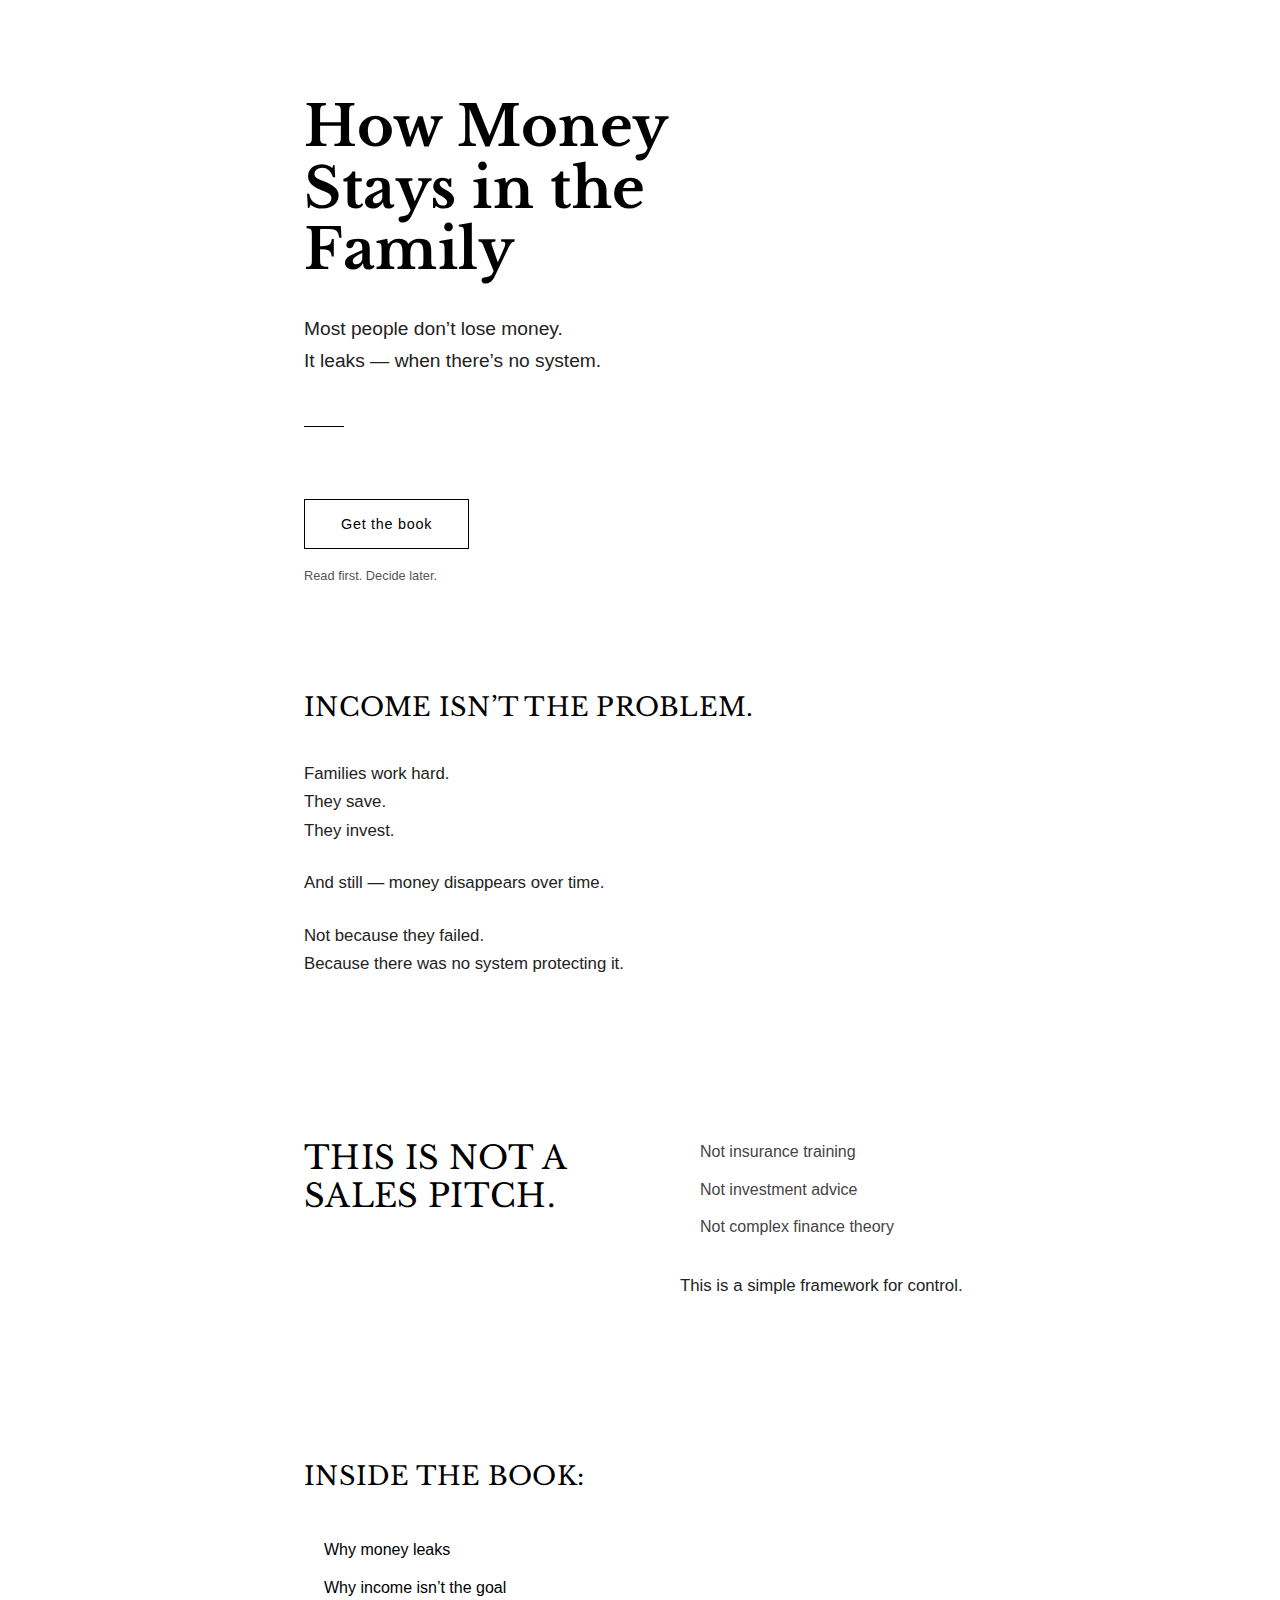
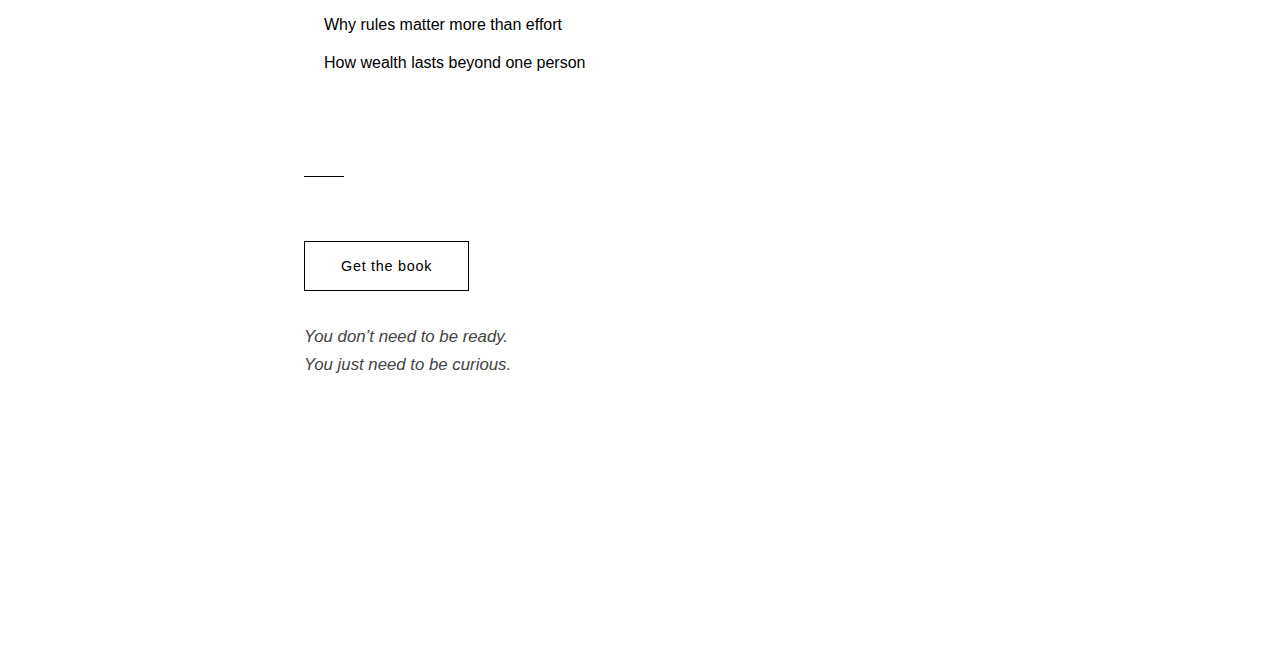
<file: index.html>
<!DOCTYPE html>
<html lang="en">

<head>
  <meta charset="UTF-8" />
  <title>MSTA 1</title>
  <meta name="viewport" content="width=device-width, initial-scale=1.0" />

  <link rel="stylesheet" href="css/styles.css">

  <link rel="preconnect" href="https://fonts.googleapis.com">
  <link rel="preconnect" href="https://fonts.gstatic.com" crossorigin>
  <link href="https://fonts.googleapis.com/css2?family=Libre+Baskerville:wght@400;700&display=swap" rel="stylesheet">

  <!-- Meta Pixel Code -->
  <script>
    !function(f,b,e,v,n,t,s)
    {if(f.fbq)return;n=f.fbq=function(){n.callMethod?
    n.callMethod.apply(n,arguments):n.queue.push(arguments)};
    if(!f._fbq)f._fbq=n;n.push=n;n.loaded=!0;n.version='2.0';
    n.queue=[];t=b.createElement(e);t.async=!0;
    t.src=v;s=b.getElementsByTagName(e)[0];
    s.parentNode.insertBefore(t,s)}(window, document,'script',
    'https://connect.facebook.net/en_US/fbevents.js');
    fbq('init', '810225375226789');
    fbq('track', 'PageView');
  </script>
  <noscript>
    <img height="1" width="1" style="display:none"
    src="https://www.facebook.com/tr?id=810225375226789&ev=PageView&noscript=1"/>
  </noscript>
  <!-- End Meta Pixel Code -->

</head>

<body>

  <main>

    <!-- HERO SECTION -->
    <section id="hero">
      <h1>How Money Stays in the Family</h1>

      <p class="subhead">
        Most people don’t lose money.<br>
        It leaks — when there’s no system.
      </p>

      <div class="hero-divider"></div>

      <button id="get-book-top">Get the book</button>

      <p class="micro-copy">
        Read first. Decide later.
      </p>
    </section>

    <!-- PROBLEM SECTION -->
    <section id="problem">
      <h2>Income isn’t the problem.</h2>

      <p>
        Families work hard.<br>
        They save.<br>
        They invest.
      </p>

      <p>
        And still — money disappears over time.
      </p>

      <p>
        Not because they failed.<br>
        Because there was no system protecting it.
      </p>
    </section>

    <!-- DISARM SECTION -->
    <section id="disarm">
      <div class="disarm-left">
        <h2>This is not a sales pitch.</h2>
      </div>

      <div class="disarm-right">
        <ul>
          <li>Not insurance training</li>
          <li>Not investment advice</li>
          <li>Not complex finance theory</li>
        </ul>

        <p class="disarm-close">
          This is a simple framework for control.
        </p>
      </div>
    </section>

    <!-- INSIDE SECTION -->
    <section id="inside">
      <h2>Inside the book:</h2>

      <ul>
        <li>Why money leaks</li>
        <li>Why income isn’t the goal</li>
        <li>Why rules matter more than effort</li>
        <li>How wealth lasts beyond one person</li>
      </ul>

      <div class="inside-divider"></div>

      <button id="get-book-bottom">Get the book</button>

      <p class="signature-line">
        You don’t need to be ready.<br>
        You just need to be curious.
      </p>
    </section>

  </main>

  <!-- MODAL -->
  <div id="book-modal" class="modal hidden">
    <div class="modal-content">

      <button class="modal-close" id="close-modal">CLOSE</button>

      <h2>BEFORE YOU READ</h2>
      <p>
        This book is for clarity. Not pressure.
        Read first. Decide later.
      </p>

      <iframe
        src="https://b.12stoneboost.com/widget/form/raiE3FmrfazGaJ68QEyc"
        style="width:100%;height:900px;border:none;display:block;"
        title="MSAT 1">
      </iframe>

    </div>
  </div>

  <!-- MODAL LOGIC -->
  <script>
    document.addEventListener("DOMContentLoaded", function () {

      const modal = document.getElementById("book-modal");
      const openBtnTop = document.getElementById("get-book-top");
      const openBtnBottom = document.getElementById("get-book-bottom");
      const closeBtn = document.getElementById("close-modal");

      if (openBtnTop) {
        openBtnTop.addEventListener("click", () => {
          modal.classList.remove("hidden");
        });
      }

      if (openBtnBottom) {
        openBtnBottom.addEventListener("click", () => {
          modal.classList.remove("hidden");
        });
      }

      if (closeBtn) {
        closeBtn.addEventListener("click", () => {
          modal.classList.add("hidden");
        });
      }

    });
  </script>

  <!-- FORM SUCCESS REDIRECT -->
  <script>
    document.addEventListener("DOMContentLoaded", function() {
      const observer = new MutationObserver(function(mutations) {
        mutations.forEach(function(mutation) {
          if (mutation.target.innerText.includes("successfully submitted")) {
            window.location.href = "/thank-you.html";
          }
        });
      });

      const modal = document.getElementById("book-modal");
      if (modal) {
        observer.observe(modal, { childList: true, subtree: true });
      }
    });
  </script>

</body>
</html>
</file>
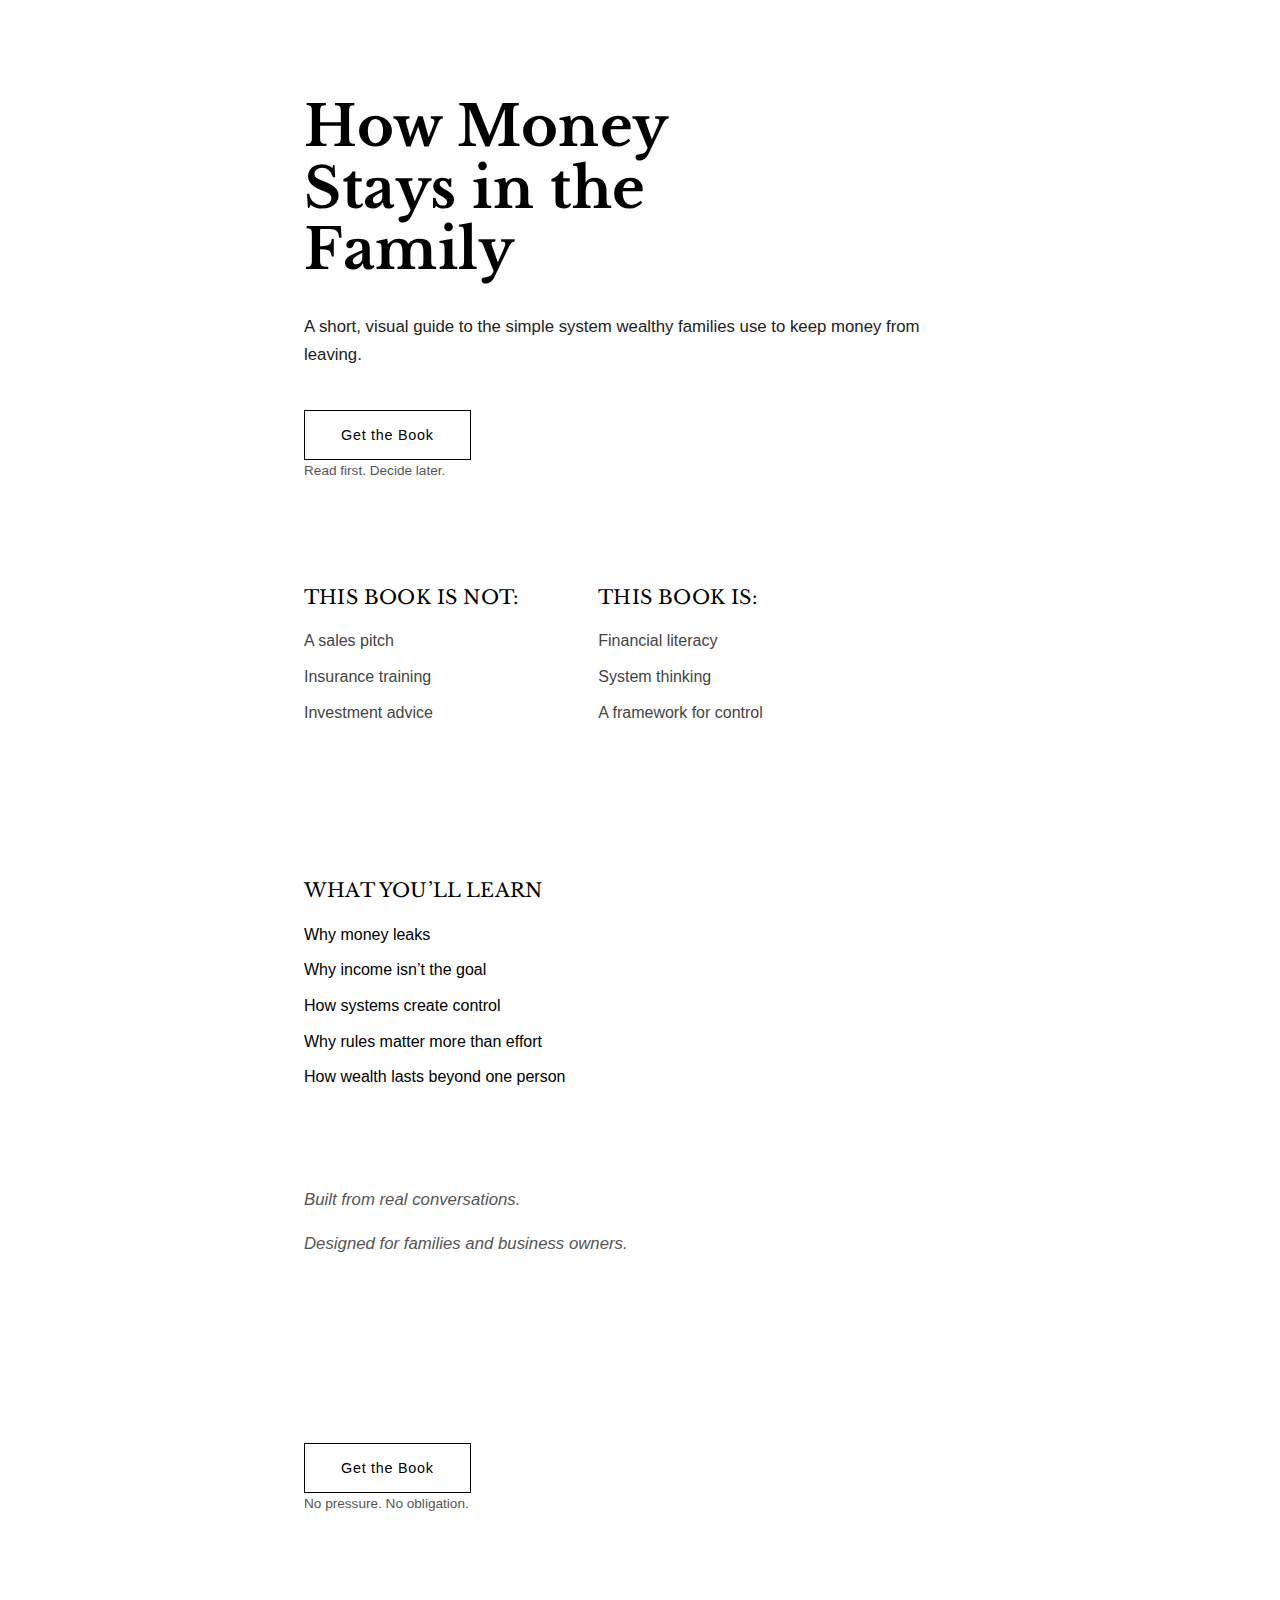
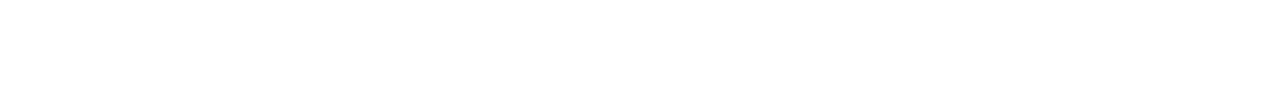
<file: index-backup.html>
<!DOCTYPE html>
<html lang="en">
<head>
 <link rel="preconnect" href="https://fonts.googleapis.com">
<link rel="preconnect" href="https://fonts.gstatic.com" crossorigin>
<link href="https://fonts.googleapis.com/css2?family=Libre+Baskerville:wght@400;700&display=swap" rel="stylesheet">

  <meta charset="UTF-8" />
  <meta name="viewport" content="width=device-width, initial-scale=1.0" />

  <title>How Money Stays in the Family</title>

  <meta name="description" content="A short, visual guide to the simple system wealthy families use to keep money from leaving." />

  <!-- Styles -->
 <link rel="stylesheet" href="css/styles.css" />
</head>
<!-- BOOK MODAL -->
<div id="book-modal" class="modal hidden">

  <div class="modal-content">
    <button class="modal-close" id="close-modal">CLOSE</button>

    <h2>Before you read</h2>

    <p>
      This book is for clarity.  
      Not pressure.  
      Read first. Decide later.
    </p>

    <div id="ghl-form">
      <!-- GHL form will be embedded here later -->
    </div>

  </div>
</div>

<body>

  <main>

    <!-- SECTION 1: HERO -->
    <section id="hero">
      <h1>How Money Stays in the Family</h1>

      <p>
        A short, visual guide to the simple system wealthy families use
        to keep money from leaving.
      </p>

      <button id="get-book-top">
        Get the Book
      </button>

      <small>
        Read first. Decide later.
      </small>
    </section>

    <!-- SECTION 2: DISARM -->
    <section id="disarm">

      <div>
        <h2>This book is NOT:</h2>
        <ul>
          <li>A sales pitch</li>
          <li>Insurance training</li>
          <li>Investment advice</li>
        </ul>
      </div>

      <div>
        <h2>This book IS:</h2>
        <ul>
          <li>Financial literacy</li>
          <li>System thinking</li>
          <li>A framework for control</li>
        </ul>
      </div>

    </section>

    <!-- SECTION 3: WHAT THEY'LL LEARN -->
    <section id="learn">

      <h2>What you’ll learn</h2>

      <ul>
        <li>Why money leaks</li>
        <li>Why income isn’t the goal</li>
        <li>How systems create control</li>
        <li>Why rules matter more than effort</li>
        <li>How wealth lasts beyond one person</li>
      </ul>

    </section>

    <!-- SECTION 4: SOFT AUTHORITY -->
    <section id="authority">

      <p>Built from real conversations.</p>
      <p>Designed for families and business owners.</p>

    </section>

  
    <!-- SECTION 5: CTA REPEAT -->
    <section id="cta-bottom">
      <button id="get-book-bottom">Get the Book</button>
      <small>No pressure. No obligation.</small>
    </section>

  </main>

  <!-- BOOK MODAL -->
  <div id="book-modal" class="modal hidden">
    <div class="modal-content">
      <button class="modal-close" id="close-modal">×</button>

      <h2>Get the Book</h2>

      <p>
        This book is for clarity.  
        Not pressure.  
        Read first. Decide later.
      </p>

    <div id="ghl-form">
  <iframe
    src="https://b.12stoneboost.com/widget/form/raiE3FmrfazGaJ68QEyc"
    style="width:100%;min-height:833px;border:none;"
    id="inline-raiE3FmrfazGaJ68QEyc"
    data-layout="{'id':'INLINE'}"
    data-form-id="raiE3FmrfazGaJ68QEyc"
    title="MSAT 1">
  </iframe>
</div>
    </div>
  </div>

  <script src="js/main.js"></script>
</body>
</html>

</body>
</html>
</file>
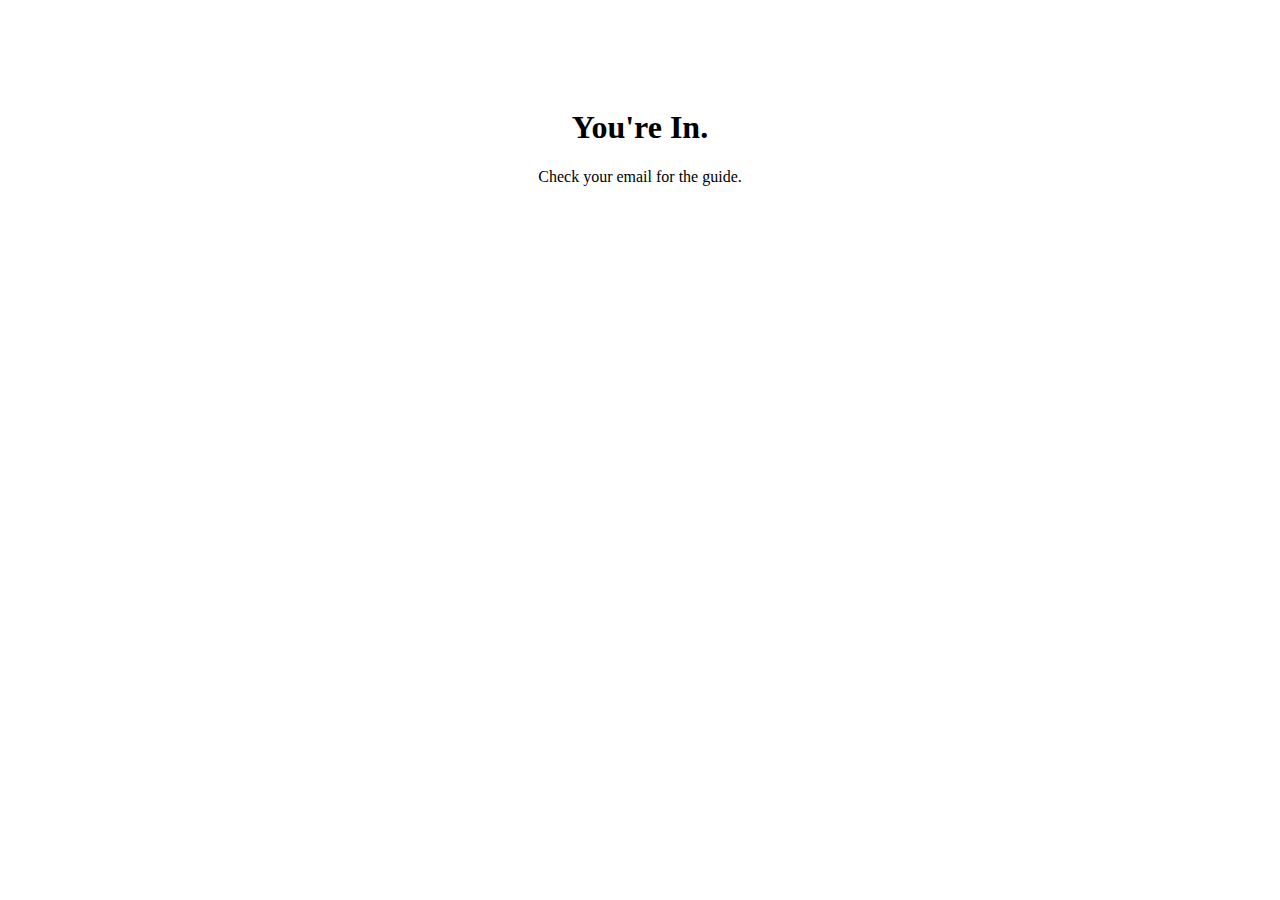
<file: thank-you.html/thank-you.html>
<!DOCTYPE html>
<html lang="en">
<head>
  <meta charset="UTF-8">
  <meta name="viewport" content="width=device-width, initial-scale=1.0">
  <title>You're In</title>

  <!-- Meta Pixel Code -->
  <script>
    !function(f,b,e,v,n,t,s)
    {if(f.fbq)return;n=f.fbq=function(){n.callMethod?
    n.callMethod.apply(n,arguments):n.queue.push(arguments)};
    if(!f._fbq)f._fbq=n;n.push=n;n.loaded=!0;n.version='2.0';
    n.queue=[];t=b.createElement(e);t.async=!0;
    t.src='https://connect.facebook.net/en_US/fbevents.js';
    s=b.getElementsByTagName(e)[0];
    s.parentNode.insertBefore(t,s)}(window, document,'script');
    fbq('init', '810225375226789');
    fbq('track', 'Lead');
  </script>
  <noscript>
    <img height="1" width="1" style="display:none"
    src="https://www.facebook.com/tr?id=810225375226789&ev=PageView&noscript=1"/>
  </noscript>
  <!-- End Meta Pixel Code -->

</head>
<body style="font-family: serif; text-align: center; padding: 80px;">

  <h1>You're In.</h1>
  <p>Check your email for the guide.</p>

</body>
</html>
</file>
<file: css/styles.css>
/* =========================
   GLOBAL RESET
========================= */
* {
  margin: 0;
  padding: 0;
  box-sizing: border-box;
}

/* =========================
   BASE
========================= */
 body {
  font-family: Arial, sans-serif;
  background-color: #ffffff;
  color: #000000;
  line-height: 1.6;
}

main {
  max-width: 720px;
  margin: 0 auto;
  padding: 80px 24px;
}

/* =========================
   TYPOGRAPHY
========================= */
h1 {
  font-family: "Libre Baskerville", serif;
  font-size: 4.5rem;
  font-weight: 700;
}

h2 {
  font-size: 1.2rem;
  font-weight: normal;
  text-transform: uppercase;
  letter-spacing: 0.08em;
  margin-bottom: 16px;
}

p {
  font-size: 1.05rem;
  margin-bottom: 16px;
}

small {
  display: block;
  font-size: 0.85rem;
  color: #555555;
}
h1, h2 {
  font-family: "Libre Baskerville", serif;
  letter-spacing: 0.01em;
}

main h1 {
  font-size: 2.25rem;
  margin-bottom: 32px;
}

.modal-content h2 {
  font-size: 1.25rem;
  margin-bottom: 16px;
}
main {
  max-width: 720px;
  margin: 0 auto;
  padding: 96px 24px;
}

main button {
  margin-top: 24px;
}
main p {
  font-size: 1.05rem;
  line-height: 1.7;
  color: #222;
}


/* =========================
   SECTIONS
========================= */
section {
  margin-bottom: 96px;
}

/* =========================
   HERO
========================= */
#hero {
  margin-bottom: 100px;
}

#hero h1 {
  max-width: 12ch;
  font-size: 3.5rem;
  line-height: 1.1;
}

.subhead {
  font-size: 1.2rem;
  max-width: 28em;
  margin-top: 24px;
}

.hero-divider {
  width: 40px;
  height: 1px;
  background: #000;
  margin: 48px 0;
}

.micro-copy {
  font-size: 0.8rem;
  margin-top: 16px;
  color: #555;
}


/* =========================
   BUTTONS
========================= */
button {
  background: transparent;
  border: 1px solid #000;
  padding: 18px 44px;
  font-size: 0.95rem;
  letter-spacing: 0.06em;
  cursor: pointer;
  transition: all 0.2s ease;
}

button:hover {
  background: #000;
  color: #fff;
}
button {
  background: transparent;
  border: 1px solid #000;
  padding: 16px 36px;
  font-size: 0.9rem;
  letter-spacing: 0.05em;
  cursor: pointer;
  transition: background 0.2s ease, color 0.2s ease;
}

button:hover {
  background: #000;
  color: #fff;
}
#disarm {
  display: flex;
  gap: 80px;
}

#disarm ul li {
  color: #444;
}


/* =========================
   LISTS
========================= */
ul {
  list-style: none;
}

li {
  font-size: 1rem;
  margin-bottom: 10px;
}

/* =========================
   DISARM SECTION
========================= */
#disarm {
  display: flex;
  gap: 48px;
}

/* =========================
   AUTHORITY
========================= */
#authority {
  max-width: 26em;
}

#authority p {
  font-style: italic;
  color: #555;
}

/* =========================
   MODAL
========================= */
.modal {
  position: fixed;
  top: 0;
  left: 0;
  width: 100%;
  height: 100%;
  background: rgba(255, 255, 255, 0.95);
  display: flex;
  align-items: center;
  justify-content: center;
  padding: 24px;
  z-index: 1000;
}

.modal.hidden {
  display: none;
}

.modal-content {
  max-width: 420px;
  width: 100%;
  border: 1px solid #000;
  padding: 40px;
  position: relative;
  background: #fff;
}

.modal-close {
  position: absolute;
  top: 12px;
  right: 12px;
  border: none;
  background: transparent;
  font-size: 1.2rem;
  cursor: pointer;
}
#cta-bottom {
  margin-top: 160px;
}
/* =========================
   MODAL (PRIVATE ROOM FEEL)
========================= */
.modal {
  position: fixed;
  top: 0;
  left: 0;
  width: 100%;
  height: 100%;
  background: rgba(255, 255, 255, 0.92);
  backdrop-filter: blur(2px);
  display: flex;
  align-items: center;
  justify-content: center;
  padding: 24px;
  z-index: 1000;
}

.modal.hidden {
  display: none;
}

.modal-content {
  max-width: 480px;
  width: 100%;
  max-height: 85vh;
  padding: 48px 44px;
  border: 1px solid #000;
  background: #fff;
  position: relative;
  overflow-y: auto;
}

.modal-content p {
  margin-bottom: 32px;
  max-width: 30em;
}

.modal-close {
  position: absolute;
  top: 16px;
  right: 16px;
  border: none;
  background: transparent;
  font-size: 0.9rem;
  letter-spacing: 0.08em;
  cursor: pointer;
  color: #555;
}
#ghl-form iframe {
  width: 100%;
  min-height: 420px;
  border: none;
}
#ghl-form {
  background: #f2f2f2;
  padding: 20px;
}

#ghl-form iframe {
  background: #ffffff;
  min-height: 833px;
  display: block;
}
#problem {
  max-width: 32em;
  margin-bottom: 160px;
}

#problem h2 {
  font-size: 1.6rem;
  margin-bottom: 32px;
}

#problem p {
  margin-bottom: 24px;
}
#disarm {
  display: flex;
  gap: 80px;
  max-width: 900px;
  margin-bottom: 140px;
}

.disarm-left {
  flex: 1;
}

.disarm-left h2 {
  font-size: 2rem;
  line-height: 1.2;
}

.disarm-right {
  flex: 1;
  max-width: 28em;
}

.disarm-right ul {
  margin-bottom: 32px;
  padding-left: 20px;
}

.disarm-right li {
  margin-bottom: 12px;
}

.disarm-close {
  font-weight: 500;
}
#inside {
  max-width: 32em;
  margin-bottom: 180px;
}

#inside h2 {
  font-size: 1.6rem;
  margin-bottom: 40px;
}

#inside ul {
  margin-bottom: 100px;
  padding-left: 20px;
}

#inside li {
  margin-bottom: 12px;
}

.inside-divider {
  width: 40px;
  height: 1px;
  background: #000;
  margin: 40px 0;
}
.signature-line {
  margin-top: 32px;
  font-style: italic;
  color: #444;
}
</file>
